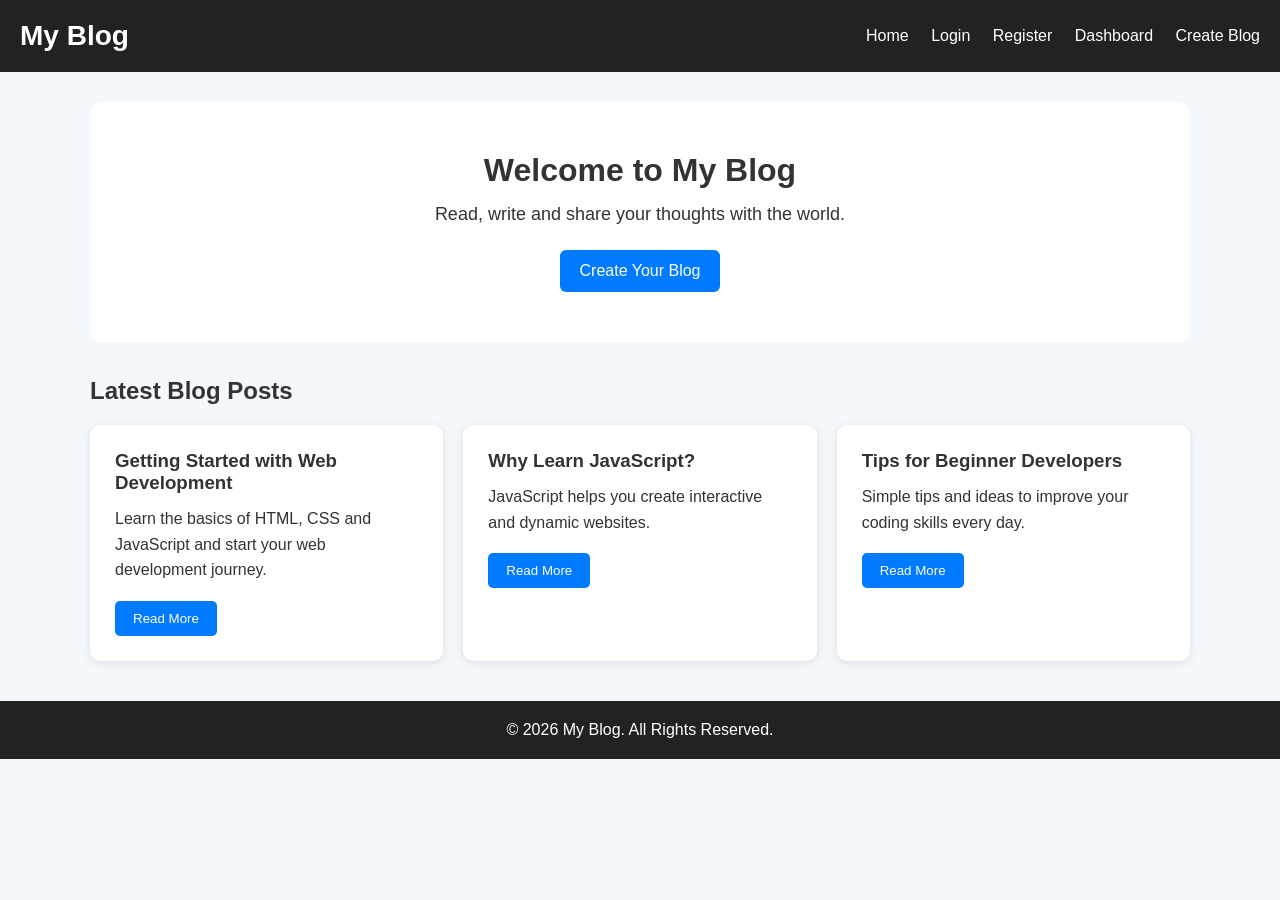
<file: index.html>
<!DOCTYPE html>
<html lang="en">
<head>
    <meta charset="UTF-8">
    <meta name="viewport" content="width=device-width, initial-scale=1.0">
    <title>My Blog - Home</title>
    <link rel="stylesheet" href="style.css">
</head>

<body>

    <header>
        <h1>My Blog</h1>

        <nav>
            <a href="index.html">Home</a>
            <a href="login.html">Login</a>
            <a href="register.html">Register</a>
            <a href="dashboard.html">Dashboard</a>
            <a href="create-blog.html">Create Blog</a>
        </nav>
    </header>

    <main class="container">

        <section class="hero">
            <h2>Welcome to My Blog</h2>
            <p>Read, write and share your thoughts with the world.</p>
            <a href="create-blog.html" class="btn">Create Your Blog</a>
        </section>

        <h2>Latest Blog Posts</h2>

        <section class="blog-container">

            <article class="blog-card">
                <h3>Getting Started with Web Development</h3>
                <p>
                    Learn the basics of HTML, CSS and JavaScript
                    and start your web development journey.
                </p>
                <button>Read More</button>
            </article>

            <article class="blog-card">
                <h3>Why Learn JavaScript?</h3>
                <p>
                    JavaScript helps you create interactive and
                    dynamic websites.
                </p>
                <button>Read More</button>
            </article>

            <article class="blog-card">
                <h3>Tips for Beginner Developers</h3>
                <p>
                    Simple tips and ideas to improve your coding
                    skills every day.
                </p>
                <button>Read More</button>
            </article>

        </section>

    </main>

    <footer>
        <p>© 2026 My Blog. All Rights Reserved.</p>
    </footer>

    <script src="script.js"></script>

</body>
</html>
</file>
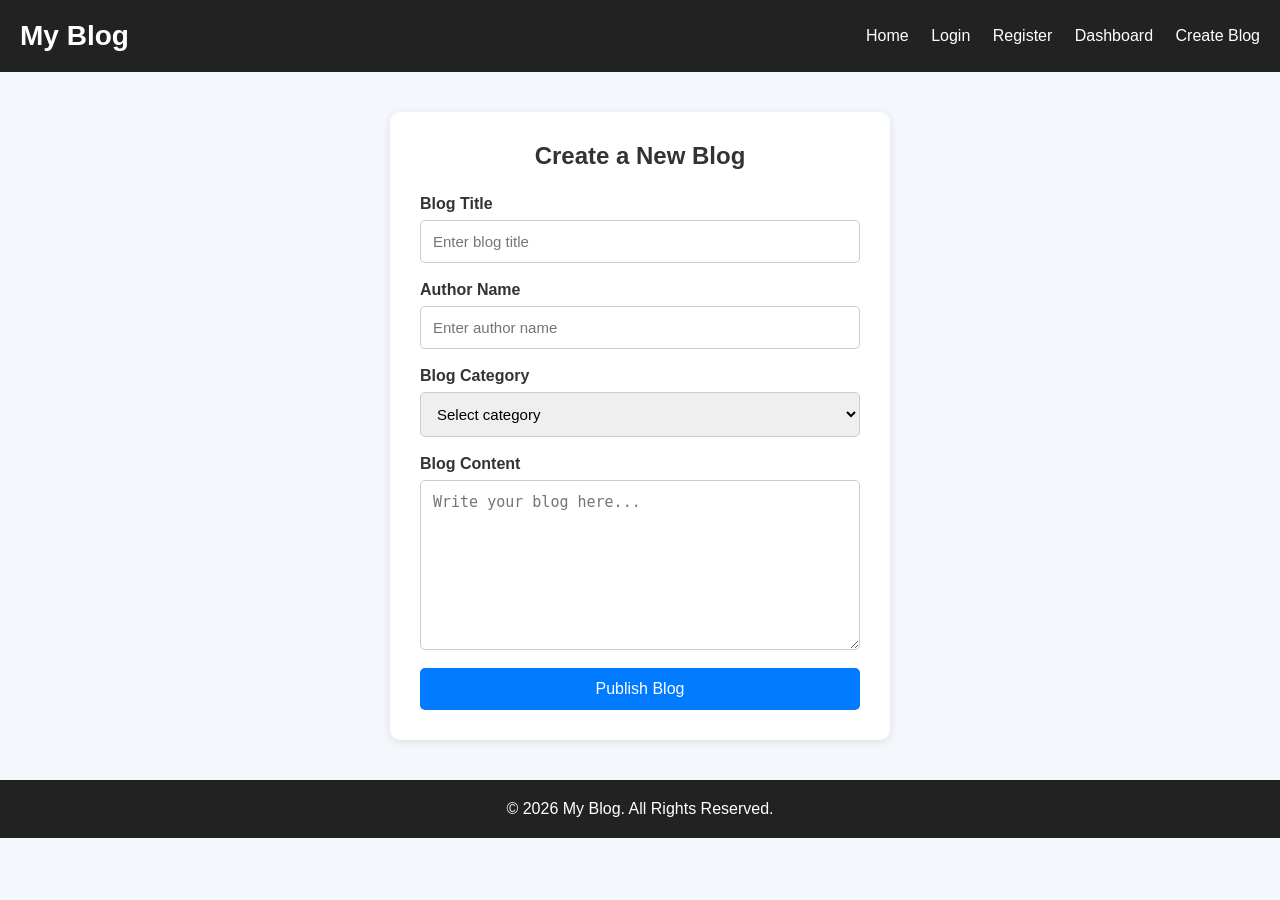
<file: create-blog.html>
<!DOCTYPE html>
<html lang="en">
<head>
    <meta charset="UTF-8">
    <meta name="viewport" content="width=device-width, initial-scale=1.0">
    <title>Create Blog - My Blog</title>
    <link rel="stylesheet" href="style.css">
</head>

<body>

    <header>
        <h1>My Blog</h1>

        <nav>
            <a href="index.html">Home</a>
            <a href="login.html">Login</a>
            <a href="register.html">Register</a>
            <a href="dashboard.html">Dashboard</a>
            <a href="create-blog.html">Create Blog</a>
        </nav>
    </header>

    <main class="container">

        <div class="form-box">
            <h2>Create a New Blog</h2>

            <form>
                <label>Blog Title</label>
                <input type="text" placeholder="Enter blog title" required>

                <label>Author Name</label>
                <input type="text" placeholder="Enter author name" required>

                <label>Blog Category</label>
                <select required>
                    <option value="">Select category</option>
                    <option>Technology</option>
                    <option>Education</option>
                    <option>Travel</option>
                    <option>Lifestyle</option>
                    <option>Programming</option>
                </select>

                <label>Blog Content</label>
                <textarea rows="8" placeholder="Write your blog here..." required></textarea>

                <button type="submit">Publish Blog</button>
            </form>
        </div>

    </main>

    <footer>
        <p>© 2026 My Blog. All Rights Reserved.</p>
    </footer>

    <script src="script.js"></script>

</body>
</html>
</file>
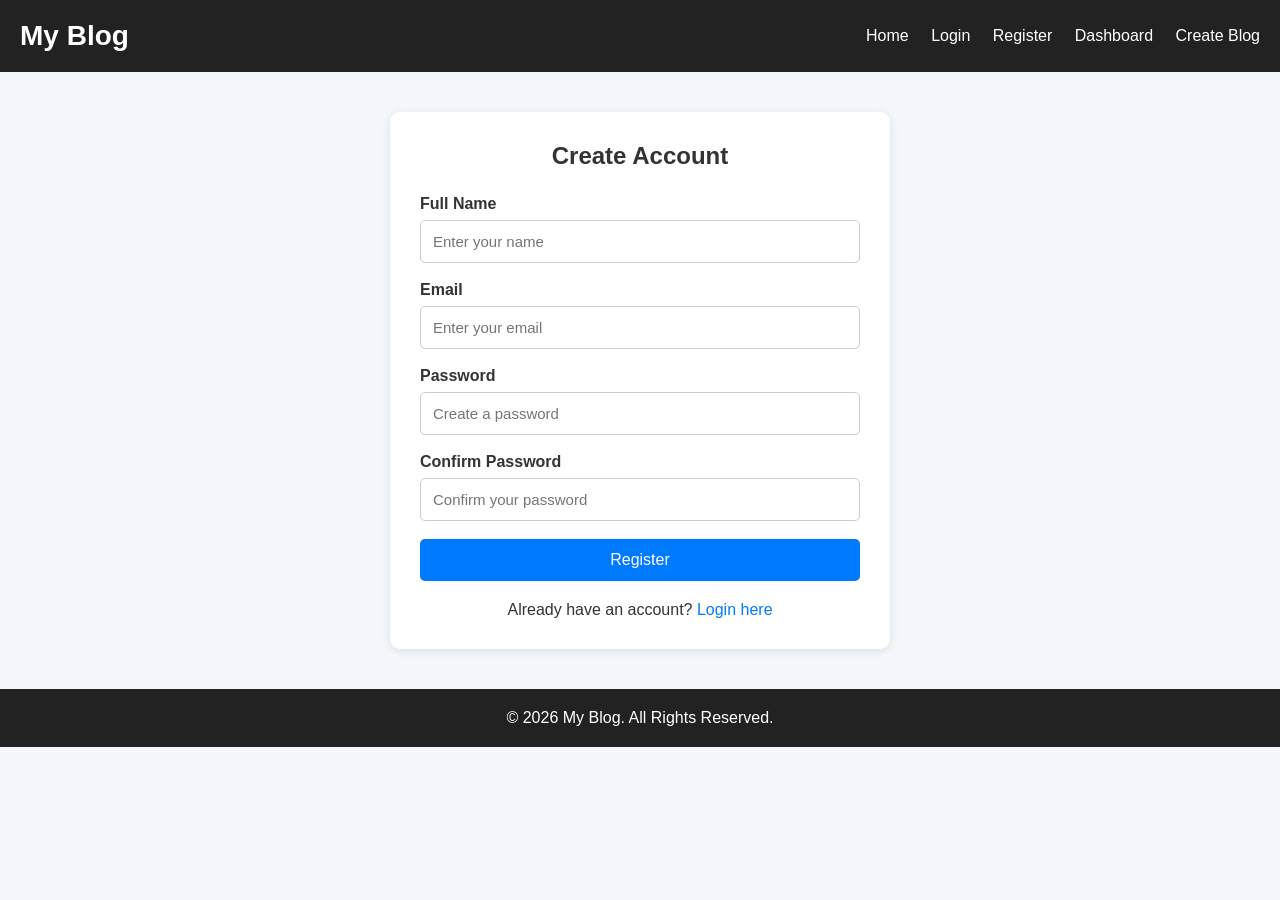
<file: dashboard.html>
<!DOCTYPE html>
<html lang="en">
<head>
    <meta charset="UTF-8">
    <meta name="viewport" content="width=device-width, initial-scale=1.0">
    <title>Register - My Blog</title>
    <link rel="stylesheet" href="style.css">
</head>

<body>

    <header>
        <h1>My Blog</h1>

        <nav>
            <a href="index.html">Home</a>
            <a href="login.html">Login</a>
            <a href="register.html">Register</a>
            <a href="dashboard.html">Dashboard</a>
            <a href="create-blog.html">Create Blog</a>
        </nav>
    </header>

    <main class="container">

        <div class="form-box">
            <h2>Create Account</h2>

            <form>
                <label>Full Name</label>
                <input type="text" placeholder="Enter your name" required>

                <label>Email</label>
                <input type="email" placeholder="Enter your email" required>

                <label>Password</label>
                <input type="password" placeholder="Create a password" required>

                <label>Confirm Password</label>
                <input type="password" placeholder="Confirm your password" required>

                <button type="submit">Register</button>
            </form>

            <p>Already have an account?
                <a href="login.html">Login here</a>
            </p>
        </div>

    </main>

    <footer>
        <p>© 2026 My Blog. All Rights Reserved.</p>
    </footer>

    <script src="script.js"></script>

</body>
</html>
</file>
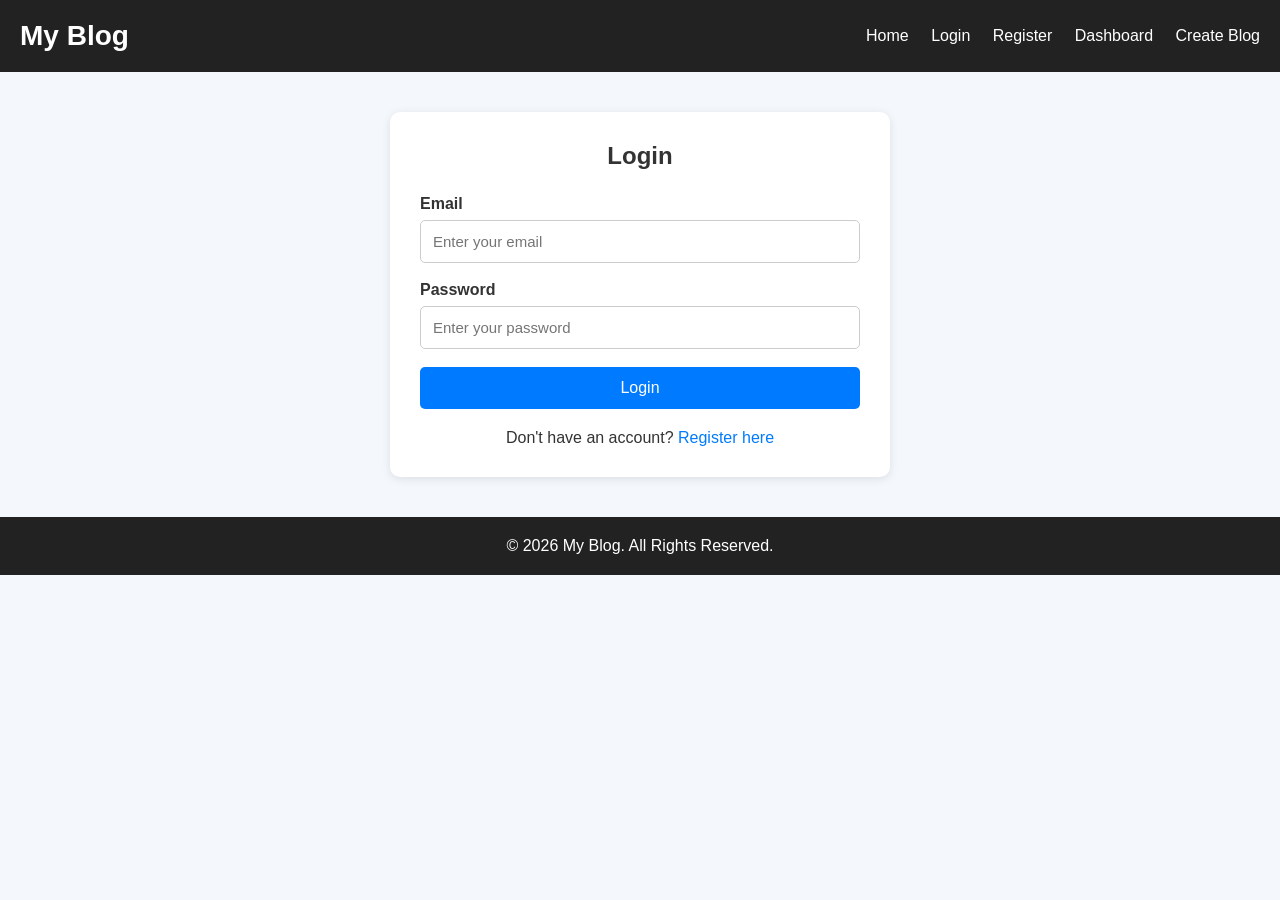
<file: login.html>
<!DOCTYPE html>
<html lang="en">
<head>
    <meta charset="UTF-8">
    <meta name="viewport" content="width=device-width, initial-scale=1.0">
    <title>Login - My Blog</title>
    <link rel="stylesheet" href="style.css">
</head>

<body>

    <header>
        <h1>My Blog</h1>

        <nav>
            <a href="index.html">Home</a>
            <a href="login.html">Login</a>
            <a href="register.html">Register</a>
            <a href="dashboard.html">Dashboard</a>
            <a href="create-blog.html">Create Blog</a>
        </nav>
    </header>

    <main class="container">

        <div class="form-box">
            <h2>Login</h2>

            <form>
                <label>Email</label>
                <input type="email" placeholder="Enter your email" required>

                <label>Password</label>
                <input type="password" placeholder="Enter your password" required>

                <button type="submit">Login</button>
            </form>

            <p>Don't have an account?
                <a href="register.html">Register here</a>
            </p>
        </div>

    </main>

    <footer>
        <p>© 2026 My Blog. All Rights Reserved.</p>
    </footer>

    <script src="script.js"></script>

</body>
</html>
</file>
<file: style.css>
* {
    margin: 0;
    padding: 0;
    box-sizing: border-box;
}

body {
    font-family: Arial, sans-serif;
    background: #f4f7fb;
    color: #333;
}

/* Header */

header {
    background: #222;
    color: white;
    padding: 20px;
    display: flex;
    justify-content: space-between;
    align-items: center;
}

header h1 {
    font-size: 28px;
}

nav a {
    color: white;
    text-decoration: none;
    margin-left: 18px;
}

nav a:hover {
    text-decoration: underline;
}

/* Main container */

.container {
    width: 90%;
    max-width: 1100px;
    margin: 30px auto;
}

/* Home page */

.hero {
    background: white;
    text-align: center;
    padding: 50px 20px;
    border-radius: 10px;
    margin-bottom: 35px;
}

.hero h2 {
    font-size: 32px;
    margin-bottom: 15px;
}

.hero p {
    margin-bottom: 25px;
    font-size: 18px;
}

.btn {
    display: inline-block;
    background: #007bff;
    color: white;
    padding: 12px 20px;
    text-decoration: none;
    border-radius: 6px;
}

/* Blog cards */

.blog-container {
    display: flex;
    gap: 20px;
    flex-wrap: wrap;
    margin-top: 20px;
}

.blog-card {
    background: white;
    padding: 25px;
    border-radius: 10px;
    flex: 1;
    min-width: 250px;
    box-shadow: 0 2px 8px rgba(0, 0, 0, 0.1);
}

.blog-card h3 {
    margin-bottom: 12px;
}

.blog-card p {
    line-height: 1.6;
    margin-bottom: 18px;
}

/* Forms */

.form-box {
    background: white;
    width: 100%;
    max-width: 500px;
    margin: 40px auto;
    padding: 30px;
    border-radius: 10px;
    box-shadow: 0 2px 10px rgba(0, 0, 0, 0.1);
}

.form-box h2 {
    text-align: center;
    margin-bottom: 25px;
}

.form-box form {
    display: flex;
    flex-direction: column;
}

.form-box label {
    margin-bottom: 7px;
    font-weight: bold;
}

.form-box input,
.form-box select,
.form-box textarea {
    padding: 12px;
    margin-bottom: 18px;
    border: 1px solid #ccc;
    border-radius: 5px;
    font-size: 15px;
}

.form-box input:focus,
.form-box select:focus,
.form-box textarea:focus {
    outline: none;
    border-color: #007bff;
}

.form-box button {
    background: #007bff;
    color: white;
    border: none;
    padding: 12px;
    border-radius: 5px;
    cursor: pointer;
    font-size: 16px;
}

.form-box button:hover {
    background: #0056b3;
}

.form-box p {
    text-align: center;
    margin-top: 20px;
}

.form-box p a {
    color: #007bff;
    text-decoration: none;
}

/* Dashboard */

.dashboard-box {
    background: white;
    padding: 35px;
    border-radius: 10px;
    text-align: center;
}

.dashboard-box h2 {
    margin-bottom: 10px;
}

.dashboard-box > p {
    margin-bottom: 30px;
}

.dashboard-cards {
    display: flex;
    gap: 20px;
    justify-content: center;
    flex-wrap: wrap;
    margin-bottom: 30px;
}

.dashboard-card {
    background: #f4f7fb;
    padding: 25px;
    width: 200px;
    border-radius: 10px;
}

.dashboard-card h3 {
    margin-bottom: 12px;
}

.dashboard-card p {
    font-size: 30px;
    font-weight: bold;
    color: #007bff;
}

/* Buttons */

button {
    background: #007bff;
    color: white;
    border: none;
    padding: 10px 18px;
    border-radius: 5px;
    cursor: pointer;
}

button:hover,
.btn:hover {
    opacity: 0.85;
}

/* Footer */

footer {
    text-align: center;
    background: #222;
    color: white;
    padding: 20px;
    margin-top: 40px;
}

/* Mobile responsive */

@media (max-width: 700px) {

    header {
        flex-direction: column;
        gap: 15px;
    }

    nav {
        text-align: center;
    }

    nav a {
        margin: 5px;
        display: inline-block;
    }

    .dashboard-cards {
        flex-direction: column;
        align-items: center;
    }

    .dashboard-card {
        width: 90%;
    }
}
</file>
